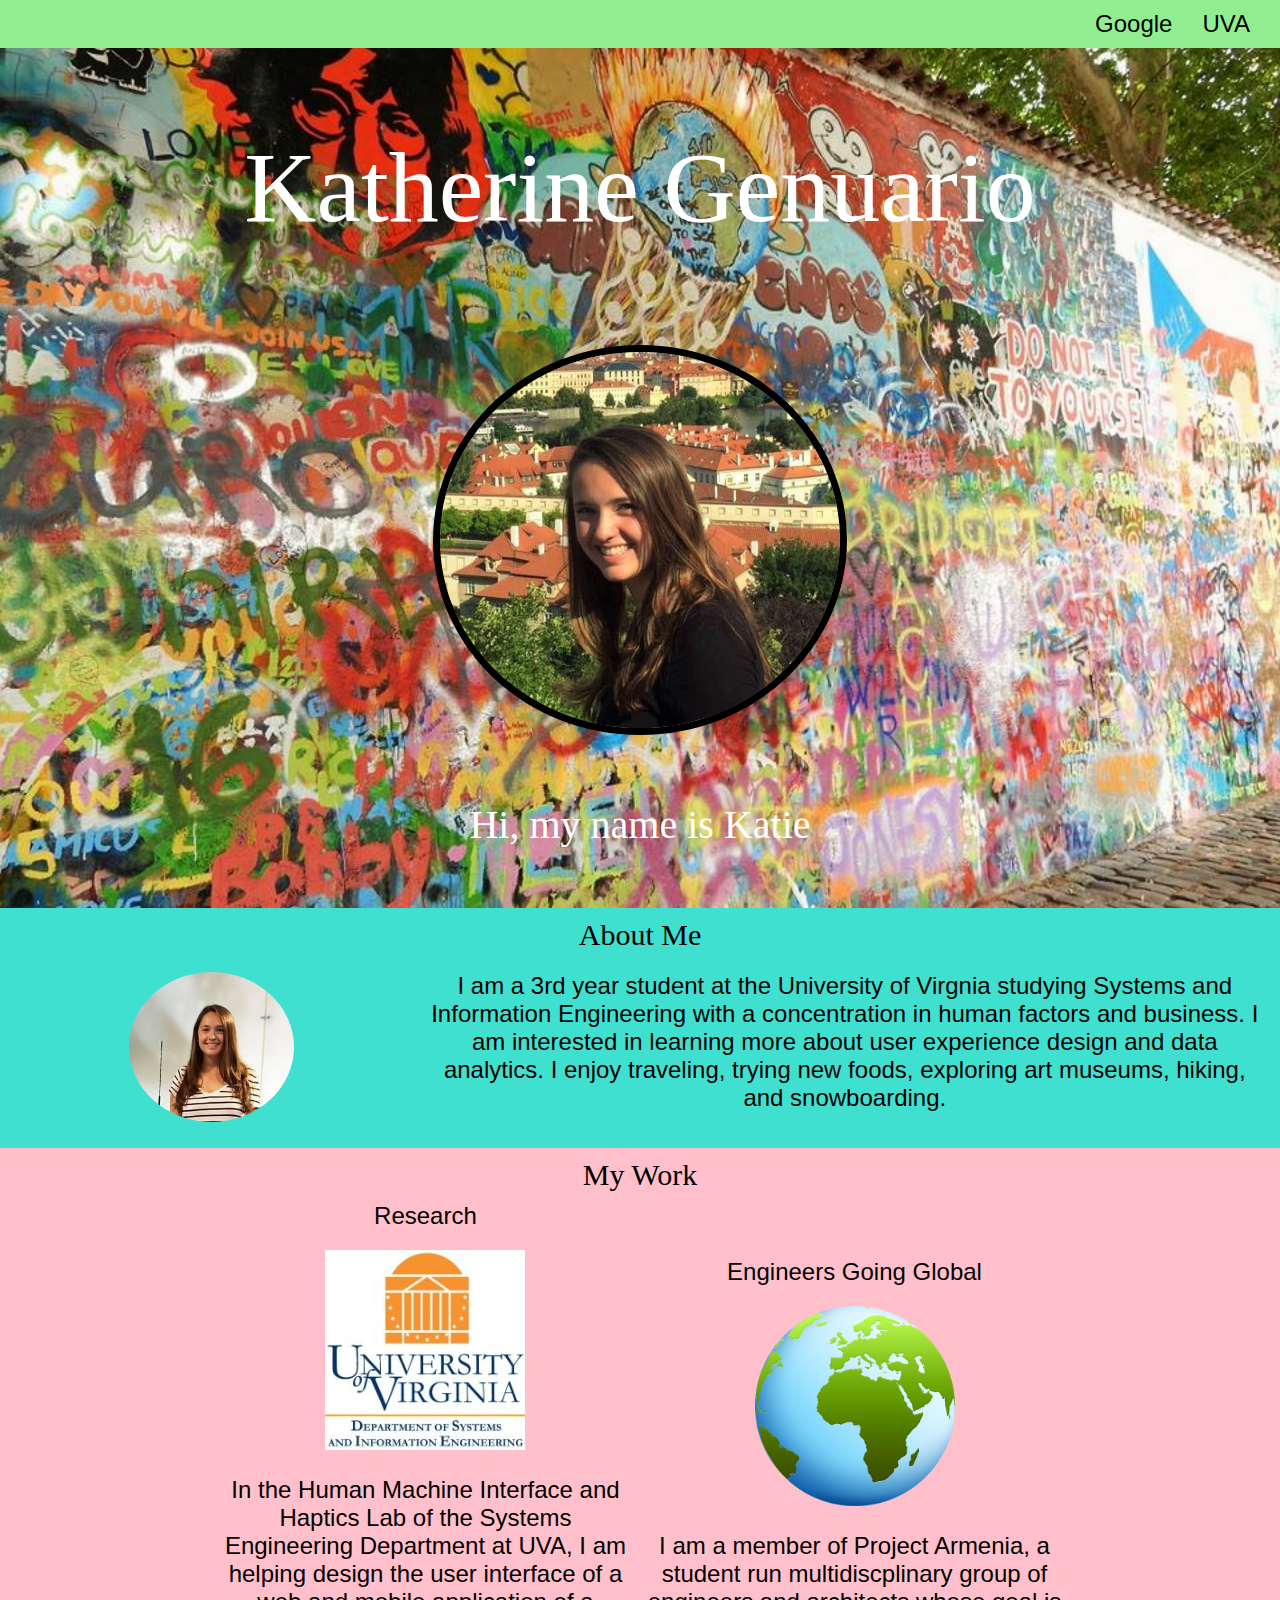
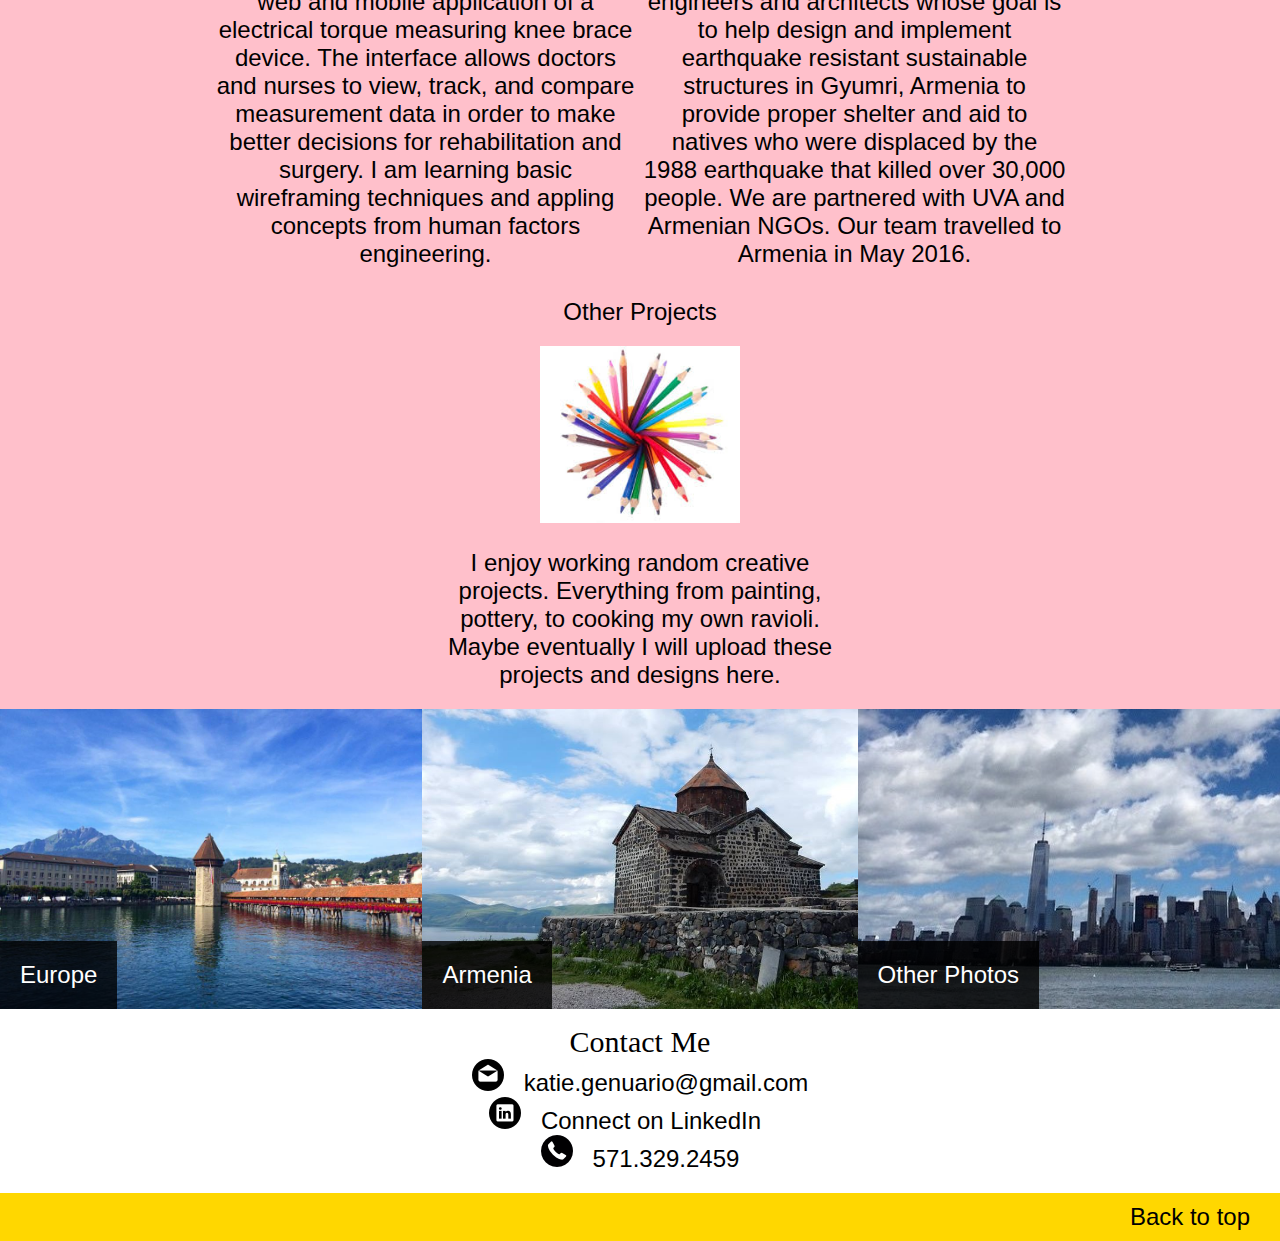
<file: index.html>
<!DOCTYPE html>
<html>
<head>
<meta charset="UTF-8" /> 
<title>KatiePersonalWebsite</title>
<link rel='stylesheet' href="styles.css" type='text/css'/>
</head>

<body class="">

<div class="topsection">
	<div class="navbar">
		<ul><li><a href="https://www.google.com/" target="_blank">Google</a></li><li><a href="http://www.virginia.edu/" target="_blank">UVA</a></li> 
		</ul>	
	</div>
	
	<div class="intro"> 
		<div class="name">Katherine Genuario
		</div>
		<div class="profilepic">
			<div class="profilepic-img"><img src="katieprofilepic.jpg"/></div>
		</div>
		<div class="blurb">Hi, my name is Katie
		</div>
	</div>

	<div class="about"> 
		<div class="about-title">About Me</div>
		<div class="about-img"><img src="katie.jpg"/></div><div class="about-body">I am a 3rd year student at the University of Virgnia studying Systems and Information Engineering with a concentration in human factors and business. I am interested in learning more about user experience design and data analytics. I enjoy traveling, trying new foods, exploring art museums, hiking, and snowboarding.</div>
	</div>

	<div class="mywork">
		<div class="mywork-title">My Work</div>
		<div class="research">
			<div class="research-title">Research</div>
			<div class="research-img"><img src="uvasystemslogo.jpg"/></div><div class="research-body">In the Human Machine Interface and Haptics Lab of the Systems Engineering Department at UVA, I am helping design the user interface of a web and mobile application of a electrical torque measuring knee brace device. The interface allows doctors and nurses to view, track, and compare measurement data in order to make better decisions for rehabilitation and surgery. I am learning basic wireframing techniques and appling concepts from human factors engineering.</div>
		</div>
		<div class="egg">
			<div class="egg-title">Engineers Going Global</div>
			<div class="egg-img"><img src="world.png"/></div><div class="egg-body">I am a member of Project Armenia, a student run multidiscplinary group of engineers and architects whose goal is to help design and implement earthquake resistant sustainable structures in Gyumri, Armenia to provide proper shelter and aid to natives who were displaced by the 1988 earthquake that killed over 30,000 people. We are partnered with UVA and Armenian NGOs. Our team travelled to Armenia in May 2016.</div>
		</div>
		<div class="other">
			<div class="other-title">Other Projects</div>
			<div class="other-img"><img src="design.jpg"/></div><div class="other-body">I enjoy working random creative projects. Everything from painting, pottery, to cooking my own ravioli. Maybe eventually I will upload these projects and designs here.</div>
		</div>
	
	</div>
		
	<div class="gallery">
			<div class="left">
			<div class="column-content">
			<a href="" target="_blank"/>Europe</a></div></div><!--
			--><div class="middle"> 
			<div class="column-content">
			<a href="" target="_blank"/>Armenia</a></div></div><!--
			--><div class="right"> 
			<div class="column-content">
			<a href="" target="_blank"/>Other Photos</a></div></div>
	</div>

	<div class="contactme"> 
	<div class="contactinfo">
		<div class="contactme-title">Contact Me</div>
		<div class="email"></div>
		<div class="email-img"><img src="emailicon.png"/></div><div class="email-body">katie.genuario@gmail.com</div>
		<div class="linkedin"></div>
		<div class="linkedin-img"><img src="linkedinicon.png"/></div><div class="linkedin-body"><li><a href="https://www.linkedin.com/" target="_blank">Connect on LinkedIn</a></li></div>
		<div class="phone"></div>
		<div class="phone-img"><img src="phoneicon.png"/></div><div class="phone-body">571.329.2459</div>
	</div>
	</div>
	
	<div class="bottom-bar">
		<ul>
			<li><a href="#top">Back to top</a></li>
		</ul>
			
	</div>
</body>
</html>
</file>
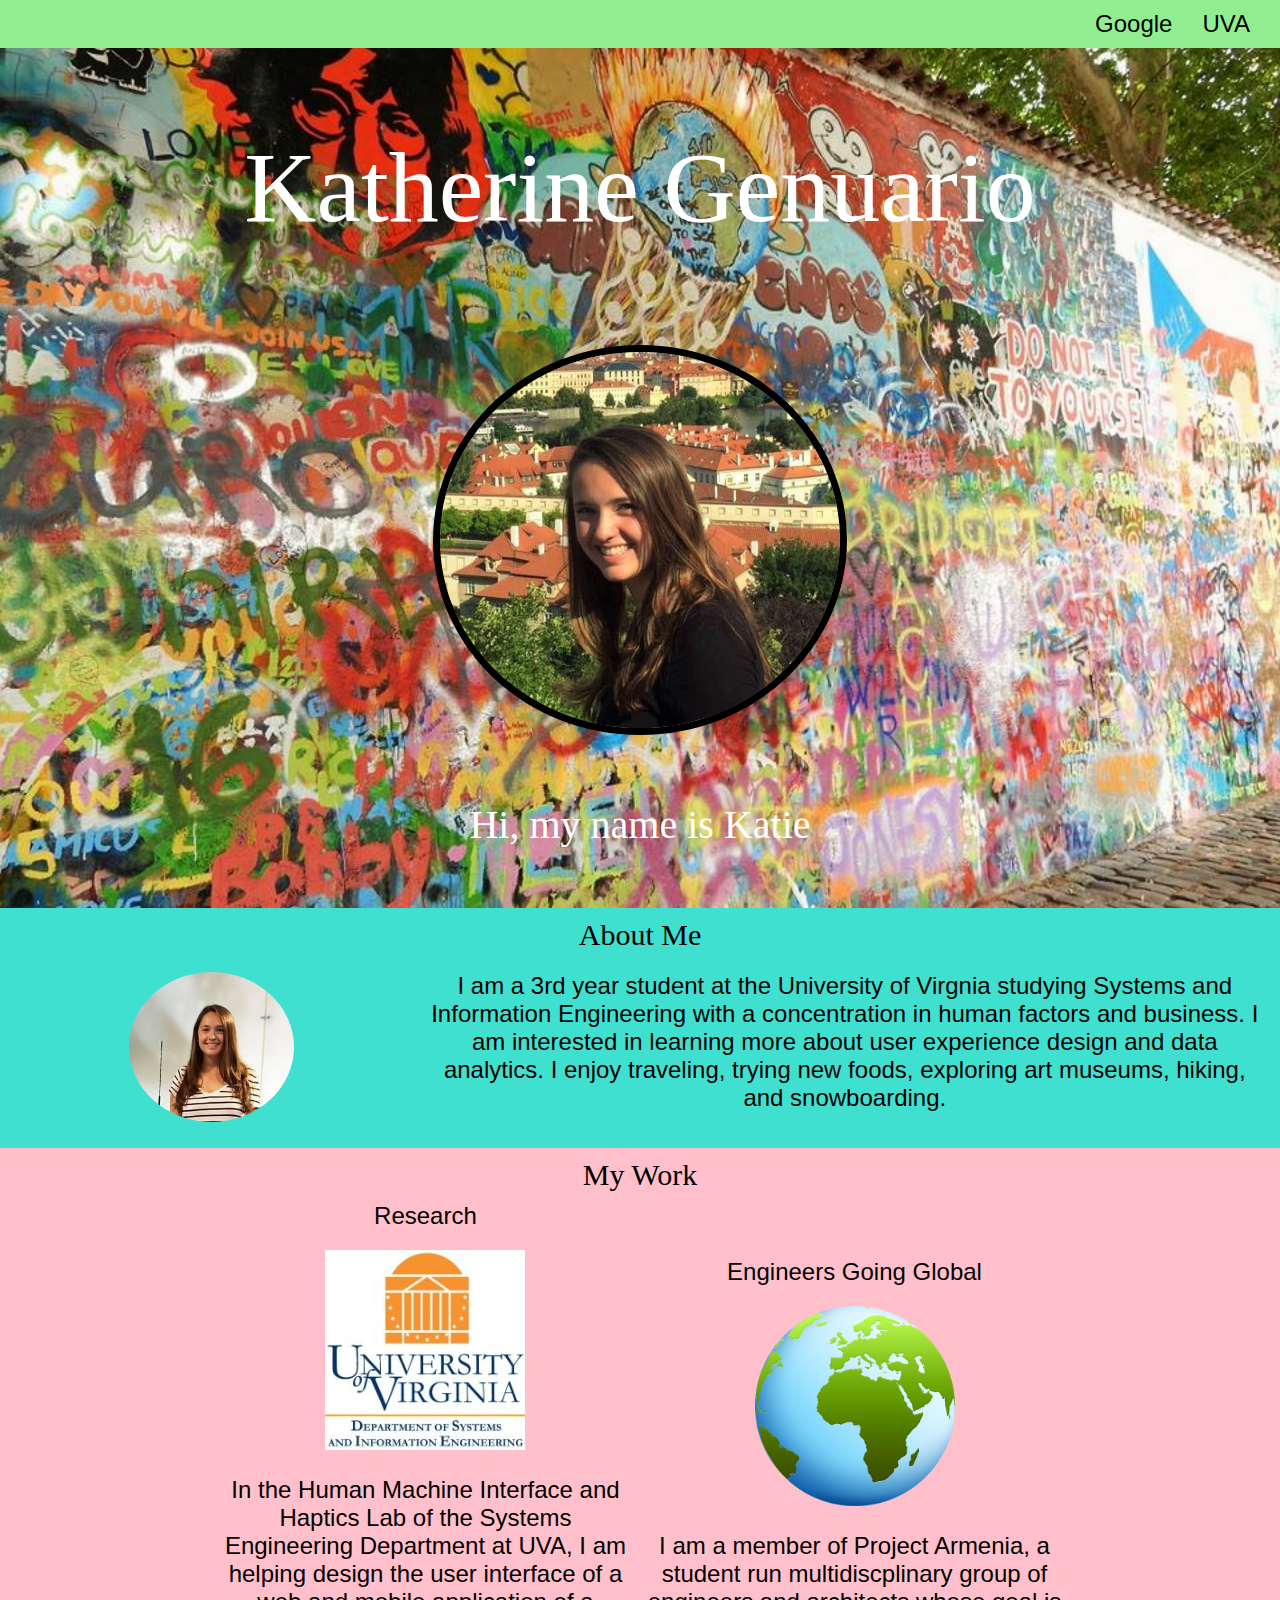
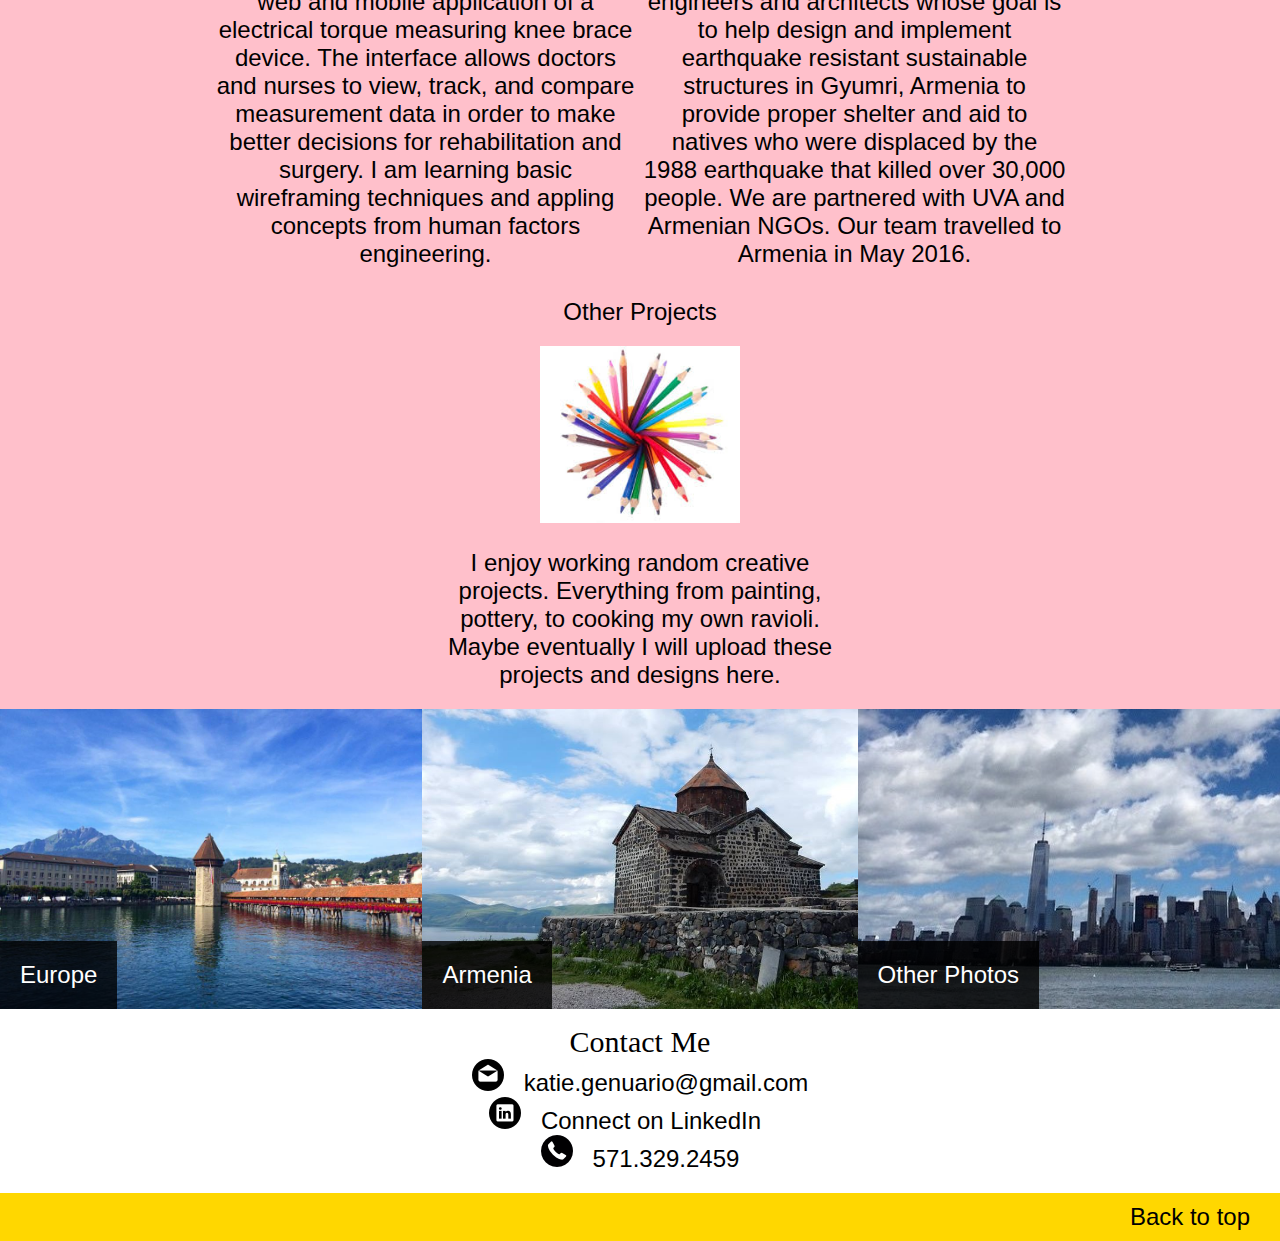
<file: personalwebsite.html>
<!DOCTYPE html>
<html>
<head>
<meta charset="UTF-8" /> 
<title>KEGPersonalWebsite</title>
<link rel='stylesheet' href="styles.css" type='text/css'/>
</head>

<body class="">

<div class="topsection">
	<div class="navbar">
		<ul><li><a href="https://www.google.com/" target="_blank">Google</a></li><li><a href="http://www.virginia.edu/" target="_blank">UVA</a></li> 
		</ul>	
	</div>
	
	<div class="intro"> 
		<div class="name">Katherine Genuario
		</div>
		<div class="profilepic">
			<div class="profilepic-img"><img src="katieprofilepic.jpg"/></div>
		</div>
		<div class="blurb">Hi, my name is Katie
		</div>
	</div>

	<div class="about"> 
		<div class="about-title">About Me</div>
		<div class="about-img"><img src="katie.jpg"/></div><div class="about-body">I am a 3rd year student at the University of Virgnia studying Systems and Information Engineering with a concentration in human factors and business. I am interested in learning more about user experience design and data analytics. I enjoy traveling, trying new foods, exploring art museums, hiking, and snowboarding.</div>
	</div>

	<div class="mywork">
		<div class="mywork-title">My Work</div>
		<div class="research">
			<div class="research-title">Research</div>
			<div class="research-img"><img src="uvasystemslogo.jpg"/></div><div class="research-body">In the Human Machine Interface and Haptics Lab of the Systems Engineering Department at UVA, I am helping design the user interface of a web and mobile application of a electrical torque measuring knee brace device. The interface allows doctors and nurses to view, track, and compare measurement data in order to make better decisions for rehabilitation and surgery. I am learning basic wireframing techniques and appling concepts from human factors engineering.</div>
		</div>
		<div class="egg">
			<div class="egg-title">Engineers Going Global</div>
			<div class="egg-img"><img src="world.png"/></div><div class="egg-body">I am a member of Project Armenia, a student run multidiscplinary group of engineers and architects whose goal is to help design and implement earthquake resistant sustainable structures in Gyumri, Armenia to provide proper shelter and aid to natives who were displaced by the 1988 earthquake that killed over 30,000 people. We are partnered with UVA and Armenian NGOs. Our team travelled to Armenia in May 2016.</div>
		</div>
		<div class="other">
			<div class="other-title">Other Projects</div>
			<div class="other-img"><img src="design.jpg"/></div><div class="other-body">I enjoy working random creative projects. Everything from painting, pottery, to cooking my own ravioli. Maybe eventually I will upload these projects and designs here.</div>
		</div>
	
	</div>
		
	<div class="gallery">
			<div class="left">
			<div class="column-content">
			<a href="" target="_blank"/>Europe</a></div></div><!--
			--><div class="middle"> 
			<div class="column-content">
			<a href="" target="_blank"/>Armenia</a></div></div><!--
			--><div class="right"> 
			<div class="column-content">
			<a href="" target="_blank"/>Other Photos</a></div></div>
	</div>

	<div class="contactme"> 
	<div class="contactinfo">
		<div class="contactme-title">Contact Me</div>
		<div class="email"></div>
		<div class="email-img"><img src="emailicon.png"/></div><div class="email-body">katie.genuario@gmail.com</div>
		<div class="linkedin"></div>
		<div class="linkedin-img"><img src="linkedinicon.png"/></div><div class="linkedin-body"><li><a href="https://www.linkedin.com/" target="_blank">Connect on LinkedIn</a></li></div>
		<div class="phone"></div>
		<div class="phone-img"><img src="phoneicon.png"/></div><div class="phone-body">571.329.2459</div>
	</div>
	</div>
	
	<div class="bottom-bar">
		<ul>
			<li><a href="#top">Back to top</a></li>
		</ul>
			
	</div>
</body>
</html>
</file>
<file: styles.css>
body {
	font-family: Arial;
	color: black;
	font-size: 24px;
	margin: 0;
}
ul {
	list-style: none;
	margin: 0;
	text-align: right;
	padding-top: 10px;
	padding-bottom: 10px;
}
li{
	display: inline-block;
	padding-right: 30px;
}
a {
	color: black;
	text-decoration: none;
}
.topsection{
	background: url("johnlennonwall.jpg") no-repeat center center fixed; 
  -webkit-background-size: cover;
  -moz-background-size: cover;
  -o-background-size: cover;
  background-size: cover;
}
.navbar{
	background-color: lightgreen;
	height: 50;
	position: fixed;
	width: 100%;
}
.intro{
	text-align: center;
	color: white;
	margin: 0 auto;
}
.name{
	padding-top: 130px;
	font-size: 100px;
	font-family: Impact;
}
.profilepic {
	margin: 0 auto;
	padding-top: 100px;
	padding-bottom: 60px;
}
.profilepic img {
	width: 400px;
	border-radius: 100%;
	border: 7px solid black;
}
.blurb{
	font-size: 40px;
	font-family: Arial Black;
	padding-bottom: 60px;
	color: white;
}
.about{
	background-color: turquoise;
	width: 100%;
}
.about-title{
	padding-top: 10px;
	font-size: 30px;
	text-align: center;
	font-family: Arial Black;
}
.about-img{
	display: inline-block;
	width: 33%;
	text-align: center;
	padding-top: 20px;
	padding-bottom: 20px;
}
.about-img img{
	width: 165px;
	height: 150px;
	border-radius: 100%
}
.about-body{
	display: inline-block;
	text-align: center;
	width: 66%;
	vertical-align: top;
	padding-top: 20px;
	padding-bottom: 20px;
}
.mywork{
	background-color: pink;
	width: 100%;
	text-align: center;
}
.mywork-title{
	padding-top: 10px;
	font-size: 30px;
	text-align: center;
	font-family: Arial Black;
}
.research{
	display: inline-block;
	width: 33%;
}
.research-title{
	padding-top: 10px;
	font-size: 24px;
	text-align: center;
	font-family: Arial;
}
.research-img{
	text-align: center;
	padding-top: 20px;
	padding-bottom: 20px;
}
.research-img img{
	width: 200px;
}
.research-body{
	vertical-align: top;
	padding-bottom: 20px;
}
.egg{
	display: inline-block;
	width: 33%;
}
.egg-title{
	padding-top: 10px;
	font-size: 24px;
	text-align: center;
	font-family: Arial;
}
.egg-img{
	text-align: center;
	padding-top: 20px;
	padding-bottom: 20px;
}
.egg-img img{
	width: 200px;
}
.egg-body{
	vertical-align: top;
	padding-bottom: 20px;
}
.other{
	display: inline-block;
	width: 33%;
}
.other-title{
	padding-top: 10px;
	font-size: 24px;
	text-align: center;
	font-family: Arial;
}
.other-img{
	text-align: center;
	padding-top: 20px;
	padding-bottom: 20px;
}
.other-img img{
	width: 200px;
}
.other-body{
	vertical-align: top;
	padding-bottom: 20px;
}
.gallery{
	background-color: white;
	width: 100%;
}
.column-content {
	position: absolute;
	bottom:0;
	background-color: rgba(0,0,0,0.8);
	padding: 20px;
}
.column-content a {
	font-family: Arial;
	text-decoration: none;
	color: black;
	position: relative;
	font-family: Arial;
	color: white;
	font-size: 24px;
}
.left {
	background-image: url("germanycover.jpg");
	display: inline-block;
	width: 33%;
	height: 300px;
	background-size: cover;
	position: relative;
}
.middle {
	background-image: url("armeniacover.jpg");
	display: inline-block;
	width: 34%;
	height: 300px;
	background-size: cover;
	position: relative;
}
.right {
	background-image: url("uvacover.jpg");
	display: inline-block;
	width: 33%;
	height: 300px;
	background-size: cover;
	position: relative;
}
.contactme{
	background-color: white;
	width: 100%;
	text-align: center;
	padding-bottom: 20px;
}
.contactme-title{
	padding-top: 10px;
	font-size: 30px;
	text-align: center;
	font-family: Arial Black;
}
.email-img{
	display: inline-block;
	padding-right: 20px;
}
.email-body{
	display: inline-block;
}
.phone-img{
	display: inline-block;
	padding-right: 20px;
}
.phone-body{
	display: inline-block;
}
.linkedin-img{
	display: inline-block;
	padding-right: 20px;
}
.linkedin-body{
	display: inline-block;
}
.bottom-bar{
	background-color: gold;
	width: 100%;
}
@media only screen and (max-width: 800px) {
	.about-img, .about-body {
		width: 100%;
	}
}
@media only screen and (max-width: 800px) {
	.research, .egg, .other {
		width: 100%;
	}
}
@media only screen and (max-width: 800px) {
	.left,.middle,.right {
		width: 100%;
		height: 500px;
	}
}
</file>
